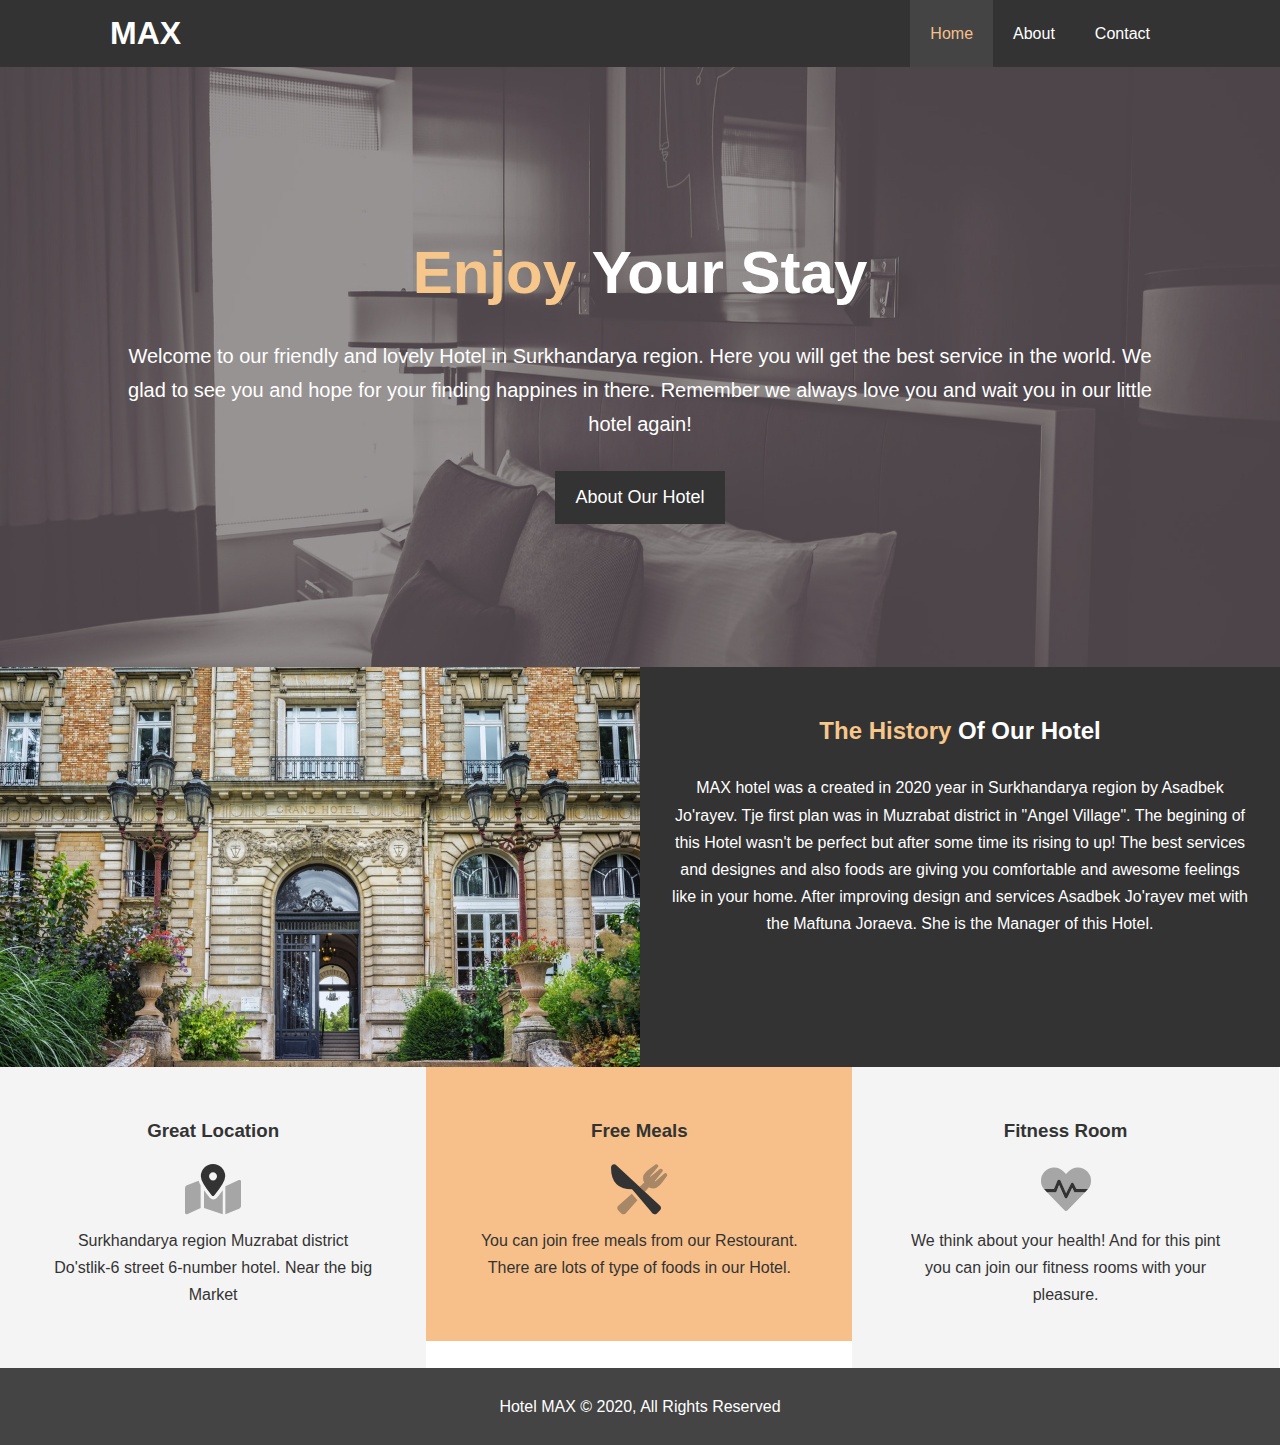
<file: index.html>
<!DOCTYPE html>
<html lang="en">
<head>
    <meta charset="UTF-8">
    <meta name="viewport" content="width=device-width, initial-scale=1.0">
    <meta http-equiv="X-UA-Compatible" content="ie=edge">
    <link rel="stylesheet" href="style/all.min.css">
    <link rel="stylesheet" href="style/style.css" type="text/css">
    <meta name="description" content="Welcome to yhe best Hotel in Syrkhandarya region">
    <meta name="keywords" content="hotel, surkhandarya, muzrabat, pari-qishloq, yanga-obod, uzbekistan">
    <title>MAX Hotel | Welcome</title>
</head>
<body>
    <header>
        <nav id="navbar">
            <div class="container">
                <h1 class="logo"><a href="index.html">MAX</a></h1>
                <ul>
                <li><a class="current" href="index.html">Home</a></li>
                <li><a href="about.html">About</a></li>
                <li><a href="contact.html">Contact</a></li>
                </ul>
            </div>
        </nav>
        <div id="showcase">
            <div class="container">
                <div class="showcase-content">
                    <h1> <span class="text-primary">Enjoy</span> Your Stay</h1>
                    <p class="lead">Welcome to our friendly and lovely Hotel in Surkhandarya region. Here you will get the best service in the world. We glad to see you and hope for your finding happines in there. Remember we always love you and wait you in our little hotel again!</p>
                    <a class="btn" href="about.html">About Our Hotel</a>
                </div>
            </div>
        </div>
    </header>

    <section id="home-info" class="bg-dark">
        <div class="info-img"></div>
        <div class="info-content">
            <h2><span class="text-primary">The History</span> Of Our Hotel</h2>
            <p>
                MAX hotel was a created in 2020 year in Surkhandarya region by Asadbek Jo'rayev. Tje first plan was in Muzrabat district in "Angel Village". The begining of this Hotel wasn't be perfect but after some time its rising to up! The best services and designes and also foods are giving you comfortable and awesome feelings like in your home. After improving design and services Asadbek Jo'rayev met with the Maftuna Joraeva. She is the Manager of this Hotel. 
            </p>
            <a href="about.html" class="btn btn-light">Read More</a>
        </div>
    </section>

    <section id="features">
        <div class="box bg-light">
            <h3>Great Location</h3>
            <span class="size fad fa-map-marked-alt"></span>
            <p>Surkhandarya region Muzrabat district Do'stlik-6 street 6-number hotel. Near the big Market</p>
        </div>
        <div class="box bg-primary">
            <h3>Free Meals</h3>
            <span class="size fad fa-utensils-alt"></span>
            <p>You can join free meals from our Restourant. There are lots of type of foods in our Hotel.</p>
        </div>
        <div class="box bg-light">
            <h3>Fitness Room</h3>
            <span class="size fad fa-heartbeat"></span>
            <p>We think about your health! And for this pint you can join our fitness rooms with your pleasure.</p>
        </div>
    </section>

    <div class="clr"></div>

    <footer id="main-footer">
        <p>Hotel MAX &copy; 2020, All Rights Reserved</p>
    </footer>
    
</body>
</html>
</file>
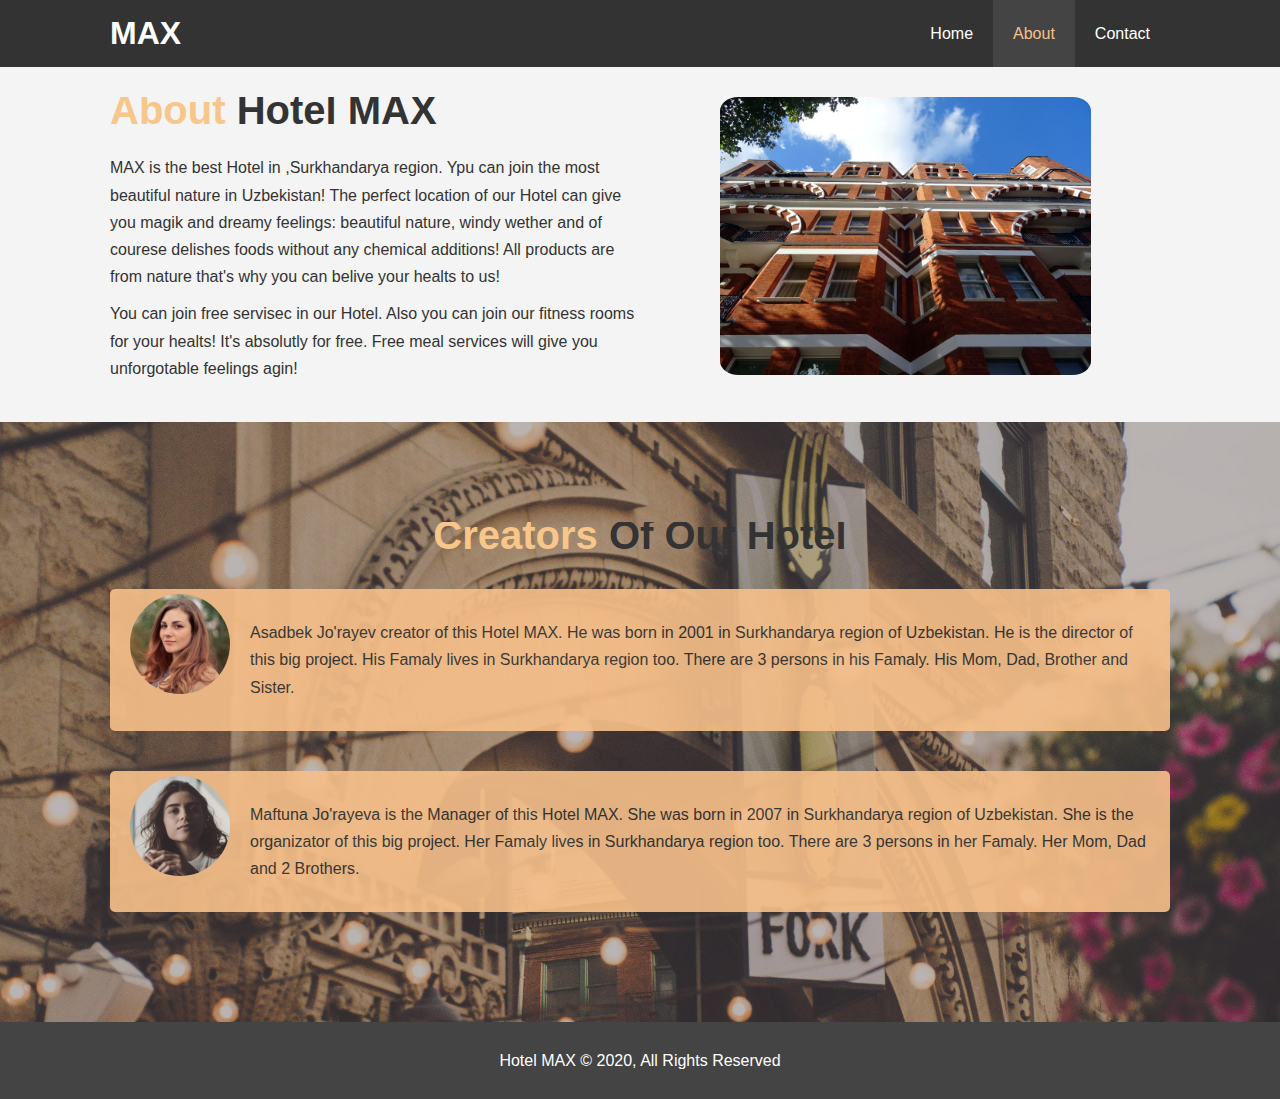
<file: about.html>
<!DOCTYPE html>
<html lang="en">
<head>
    <meta charset="UTF-8">
    <meta name="viewport" content="width=device-width, initial-scale=1.0">
    <meta http-equiv="X-UA-Compatible" content="ie=edge">
    <link rel="stylesheet" href="style/style.css" type="text/css">
    <meta name="description" content="Welcome to yhe best Hotel in Syrkhandarya region">
    <meta name="keywords" content="hotel, surkhandarya, muzrabat, pari-qishloq, yanga-obod, uzbekistan">
    <title>MAX Hotel | About</title>
</head>
<body>
    <header>
        <nav id="navbar">
            <div class="container">
                <h1 class="logo"><a href="index.html">MAX</a></h1>
                <ul>
                <li><a href="index.html">Home</a></li>
                <li><a class="current" href="about.html">About</a></li>
                <li><a href="contact.html">Contact</a></li>
                </ul>
            </div>
        </nav>
    </header>

    <section id="about-info" class="bg-light py-3">
        <div class="container">
            <div class="info-left">
                <h1 class="l-heading"> <span class="text-primary">About</span> Hotel MAX</h1>
                <p>
                    MAX is the best Hotel in ,Surkhandarya region. Ypu can join the most beautiful nature in Uzbekistan! The perfect location of our Hotel can give you magik and dreamy feelings: beautiful nature, windy wether and of courese delishes foods without any chemical additions! All products are from nature that's why you can belive your healts to us!</p>
                <p>
                    You can join free servisec in our Hotel.
                    Also you can join our fitness rooms for your healts! It's absolutly for free. Free meal services will give you unforgotable feelings agin! 
                </p>
            </div>
            <div class="info-right">
                <img src="./image_resources/photo-2.jpg" alt="Hotel">
            </div>
        </div>
    </section>

    <div class="clr"></div>

    <section id="testimonial" class="py-3">
        <div class="container">
            <h2 class="l-heading">Creators <span class="tg">Of Our Hotel</span> </h2>
            <div class="testimonial bg-primary">
                <img src="./image_resources/person-1.jpg" alt="Asadbek Jo'rayev">
                <p>Asadbek Jo'rayev creator of this Hotel MAX. He was born in 2001 in Surkhandarya region of Uzbekistan. He is the director of this big project. His Famaly lives in Surkhandarya region too. There are 3 persons in his Famaly. His Mom, Dad, Brother and Sister.</p>  
            </div>
            <div class="testimonial bg-primary">
                <img src="./image_resources/person-2.jpg" alt="Maftuna Jo;rayeva">
                <p>Maftuna Jo'rayeva is the Manager of this Hotel MAX. She was born in 2007 in Surkhandarya region of Uzbekistan. She is the organizator of this big project. Her Famaly lives in Surkhandarya region too. There are 3 persons in her Famaly. Her Mom, Dad and 2 Brothers.</p>  
            </div>
        </div>
    </section>

    <footer id="main-footer">
        <p>Hotel MAX &copy; 2020, All Rights Reserved</p>
    </footer>
    
</body>
</html>
</file>
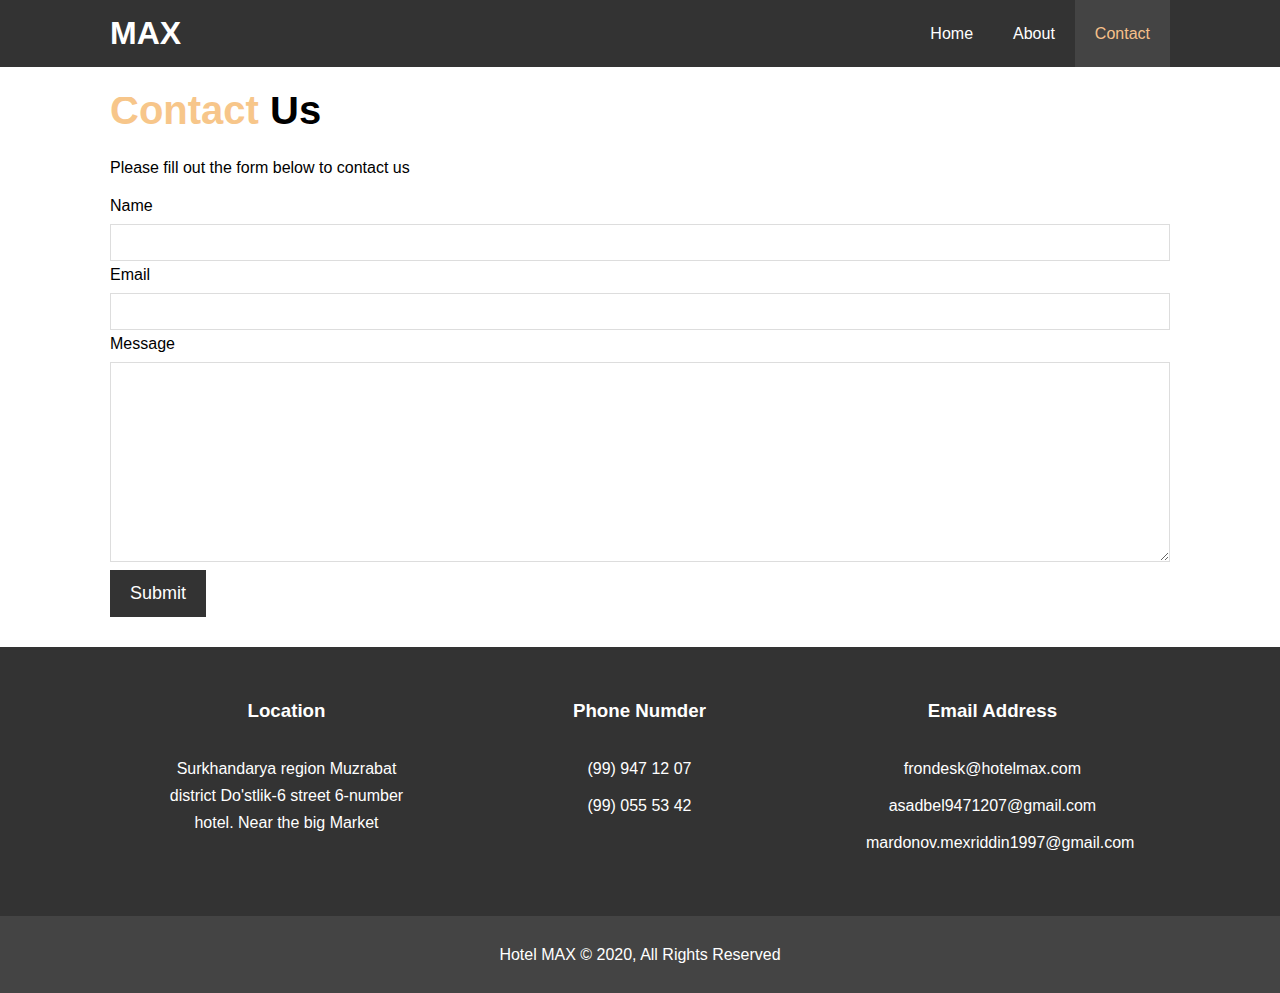
<file: contact.html>
<!DOCTYPE html>
<html lang="en">
<head>
    <meta charset="UTF-8">
    <meta name="viewport" content="width=device-width, initial-scale=1.0">
    <meta http-equiv="X-UA-Compatible" content="ie=edge">
    <link rel="stylesheet" href="style/style.css" type="text/css">
    <meta name="description" content="Welcome to yhe best Hotel in Syrkhandarya region">
    <meta name="keywords" content="hotel, surkhandarya, muzrabat, pari-qishloq, yanga-obod, uzbekistan">
    <title>MAX Hotel | Contact</title>
</head>
<body>
    <header>
        <nav id="navbar">
            <div class="container">
                <h1 class="logo"><a href="index.html">MAX</a></h1>
                <ul>
                <li><a href="index.html">Home</a></li>
                <li><a href="about.html">About</a></li>
                <li><a class="current" href="contact.html">Contact</a></li>
                </ul>
            </div>
        </nav>
    </header>

    <section id="contact-form" class="py-3">
        <div class="container">
            <h1 class="l-heading"> <span class="text-primary">Contact</span> Us </h1>
            <p>
                Please fill out the form below to contact us
            </p>
            <form class="process.php">
                <div class="form_group">
                    <label for="name">Name</label>
                    <input type="text" name="name" id="name">
                </div>
                <div class="form_group">
                    <label for="email">Email</label>
                    <input type="email" name="email" id="Email">
                </div>
                <div class="form_group">
                    <label for="message">Message</label>
                    <textarea name="message" id="Message"></textarea> 
                </div>
                <button type="submit" class="btn">Submit</button>
            </form>
        </div>
    </section>

    <section id="contact-info" class="bg-dark">
        <div class="container">
            <div class="box">
                <h3>Location</h3>
                <p>Surkhandarya region Muzrabat district Do'stlik-6 street 6-number hotel. Near the big Market</p>
            </div>
            <div class="box">
                <h3>Phone Numder</h3>
                <p>(99) 947 12 07</p>
                <p>(99) 055 53 42</p>
            </div>
            <div class="box">
                <h3>Email Address</h3>
                <p>frondesk@hotelmax.com</p>
                <p>asadbel9471207@gmail.com</p>
                <p>mardonov.mexriddin1997@gmail.com</p>
            </div>
        </div>
    </section>

    <footer id="main-footer">
        <p>Hotel MAX &copy; 2020, All Rights Reserved</p>
    </footer>
    
</body>
</html>
</file>
<file: style/style.css>
/* Reset */
*{
    margin: 0;
    padding: 0;
    box-sizing: border-box;
}

/* Main styling */

html, body{
    font-family: 'Segoe UI', Tahoma, Geneva, Verdana, sans-serif;
    line-height: 1.7em;
}

a{
    color: #333;
    text-decoration: none;
}

h1, h2, h3 {
    padding-bottom: 20px;
}

p {
    margin: 10px 0;
}

/* Utility Classses */

.container{
    margin:auto;
    max-width: 1100px;
    overflow: auto;
    padding: 0 20px;
} 

.text-primary {
    color: #f7c68a;
}

.lead{
    font-size: 20px;
}

.btn {
    display: inline-block;
    font-size: 18px;
    color: #fff;
    background: #333;
    padding: 13px 20px;
    border: none; 
    cursor: pointer;
}
.btn:hover {
    background: #f7c08a;
    color: #333;
}

.btn-light{
    background: #f4f4f4;
    color: #333;
}

.bg-dark{
    background: #333;
    color: #fff;
}

.bg-light {
    background: #f4f4f4;
    color: #333;
}
.bg-primary{
    background: #f7c08a;
    color:  #333;
}

.clr{
    clear: both;
}

.l-heading{
    font-size: 40px;
}

/* Padding */
.py-1 { padding: 10px 0; }
.py-2 { padding: 20px 0; }
.py-3 { padding: 30px 0; }

/* Navbar */

#navbar{
    background: #333;
    color: #fff;
    overflow: auto;
}

#navbar a {
    color: #fff;
}

#navbar h1 {
    float: left;
    padding-top: 20px;
}

#navbar ul {
    list-style: none;
    float: right;
}

#navbar ul li {
    float: left;
}

#navbar ul li a{
    display: block;
    padding: 20px;
    text-align: center;
}

#navbar ul li a:hover, #navbar ul li a.current {
    background: #444;
    color: #f7c08a; 
} 

/* Showcase */

#showcase {
    background: url('../image_resources/showcase.jpg') no-repeat center center/cover;
    height: 600px;
}

#showcase .showcase-content {
    color: #fff;
    text-align: center;
    padding-top: 170px;
}

#showcase .showcase-content h1 {
    font-size: 60px;
    line-height: 1.2em; 
} 

#showcase .showcase-content p{
    padding-bottom: 20px;
    line-height: 1.7em;
}

/* Home Info */

#home-info {
    height: 400px;
}

#home-info .info-img{
    float: left;
    width: 50%;
    background: url('../image_resources/photo-1.jpg') no-repeat center center/cover;
    min-height: 100%;
    
}

#home-info .info-content{
    float: right;
    width: 50%;
    height: 100%;
    text-align: center;
    padding: 50px 30px;
    overflow: hidden;
}

#home-info .info-content p{
    padding-bottom: 300px;
}

/* Sections */

.box {
    float: left;
    width: 33.3%;
    padding: 50px;
    text-align: center;
}

/* About Info */

#about-info .info-right{
    float: right;
    width: 50%;
    min-height: 100%;
}

#about-info .info-right img{
    display: block;
    margin: auto;
    width: 70%;
    border-radius: 5%;
}

#about-info .info-left {
    float: left;
    width: 50%;
    min-height: 100%;
}


/* Testimonials */

#testimonial {
    height: 600px;
    background: url('../image_resources/test-bg.jpg') no-repeat center center/cover;
    padding-top: 100px; 
}

#testimonial h2{
    color: #f7c68a;
    text-align: center;
    padding-bottom: 40px;
}

#testimonial .tg{
    color: #333;
}

#testimonial .testimonial{
    padding: 20px;
    margin-bottom: 40px;
    border-radius: 5px;
    opacity: 0.9;
}

#testimonial .testimonial img{
    width: 100px;
    float: left;
    margin-top: -15px;
    margin-right: 20px;
    border-radius: 50%;
}

#contact-form .form-group {
    margin-bottom: 20px;
}

#contact-form label{
    display: block;
    margin-bottom: 5px;
}

#contact-form input, #contact-form textarea{
    width: 100%;
    padding: 10px;
    border: 1px #ddd solid;
}

#contact-form textarea{
    height: 200px;
} 

#contact-form input:focus, 
#contact-form textarea:focus{
    outline: none;
    border-color: #f7c08a;
}

/* Footer */

#main-footer{
    text-align: center;
    background: #444;
    color: #fff;
    padding: 15px;
}
.size{
    font-size: 50px;
}
</file>
